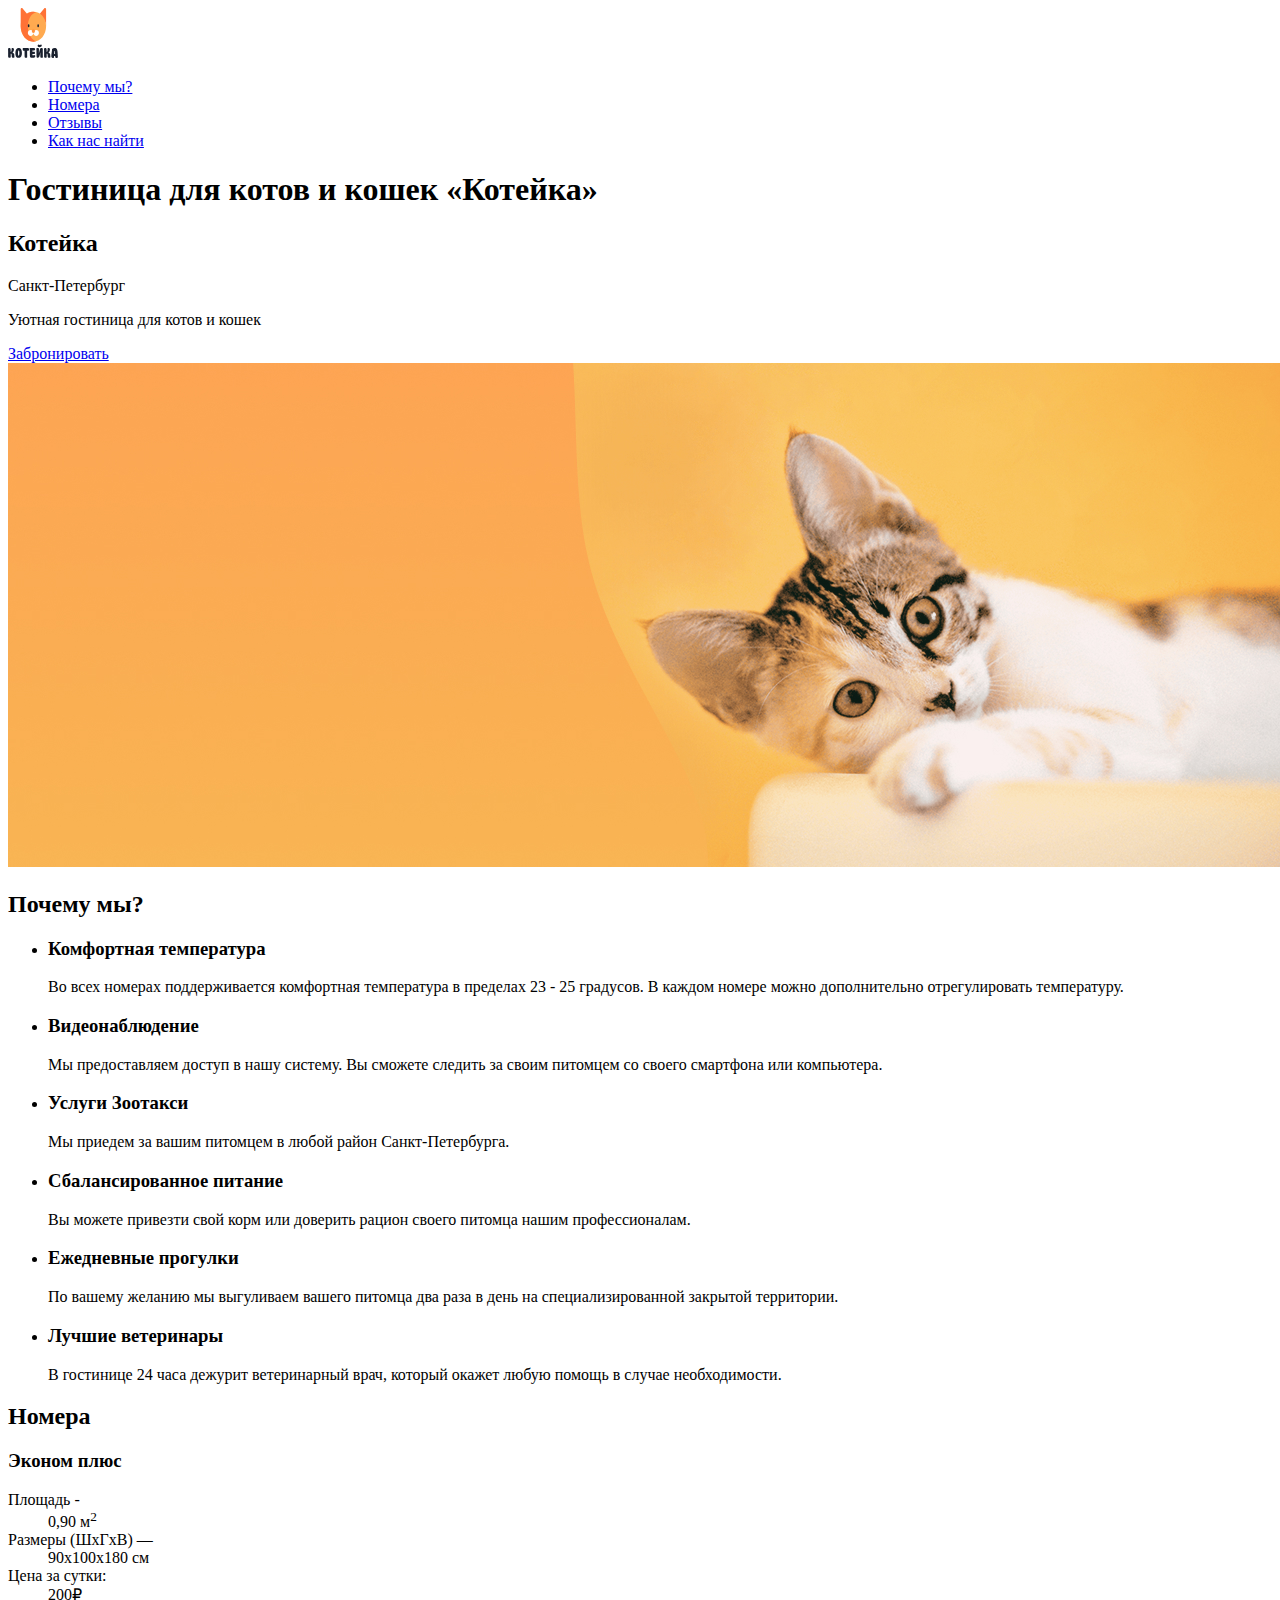
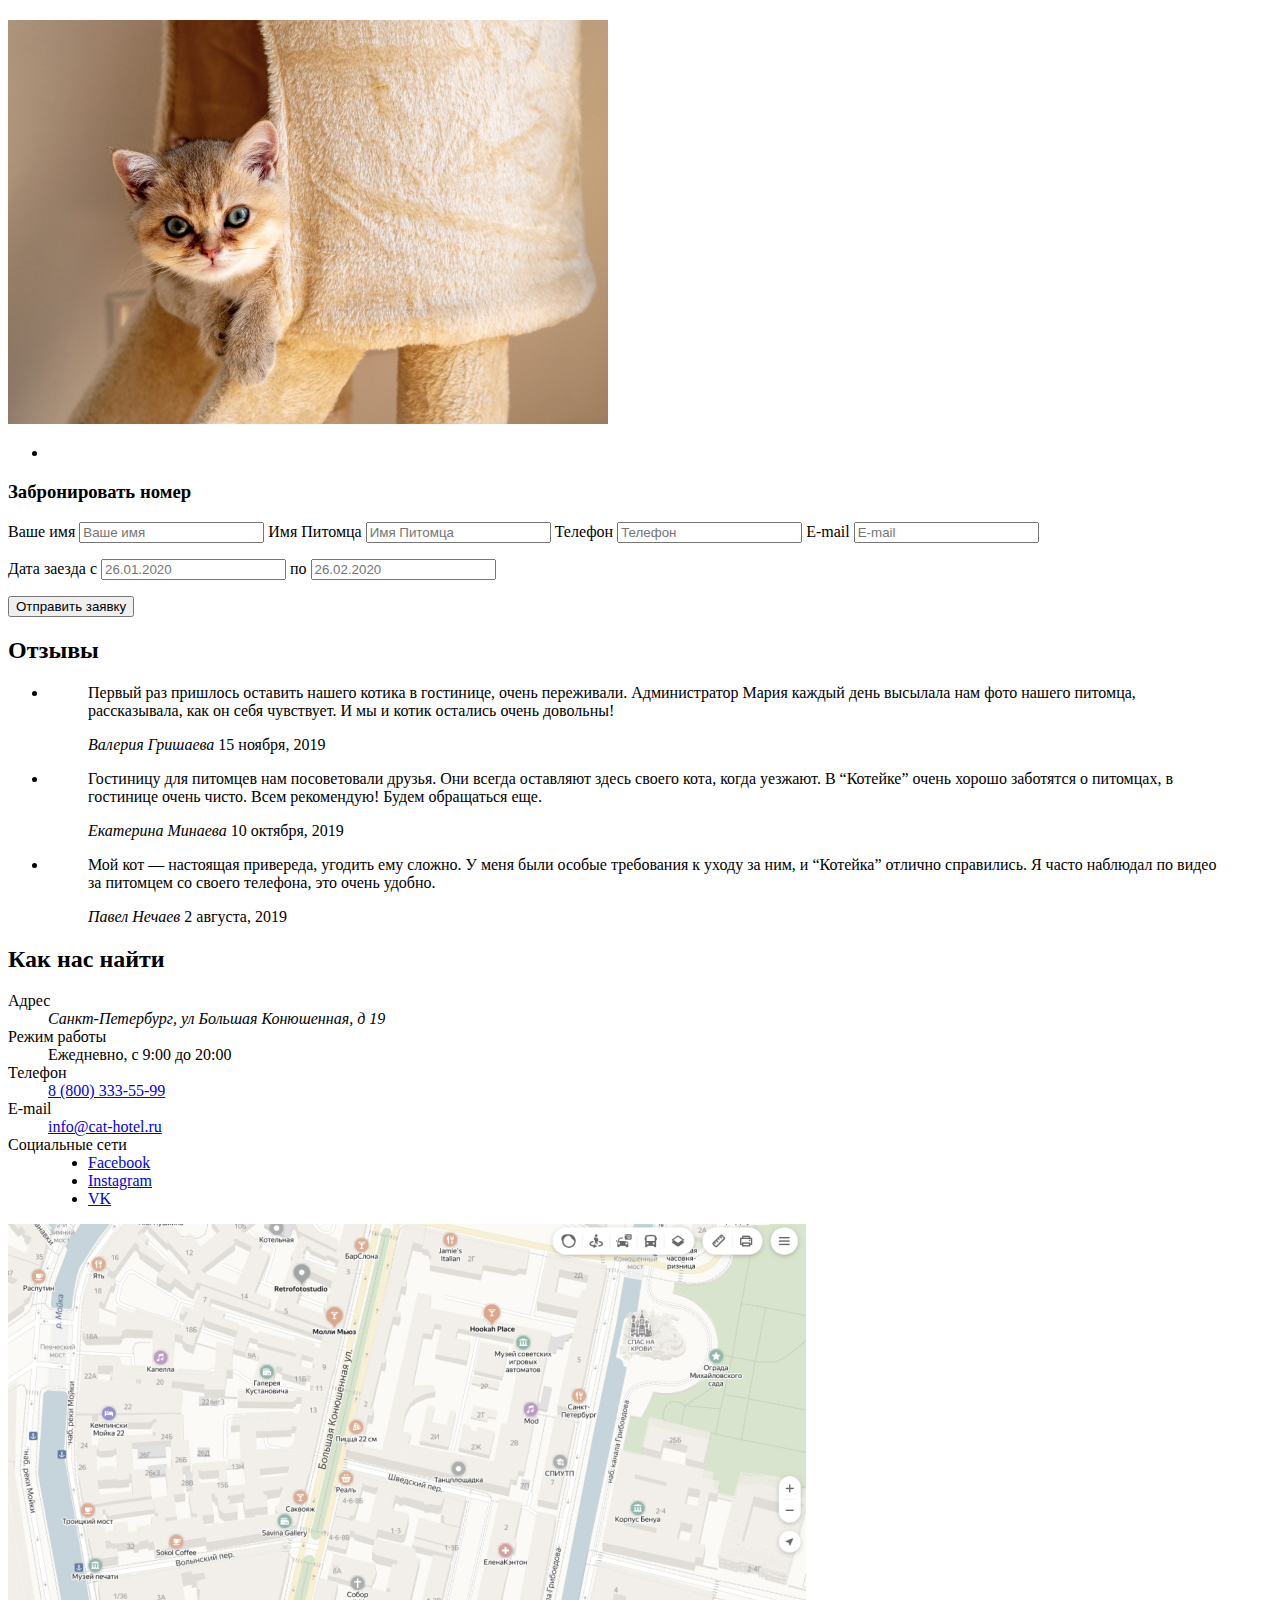
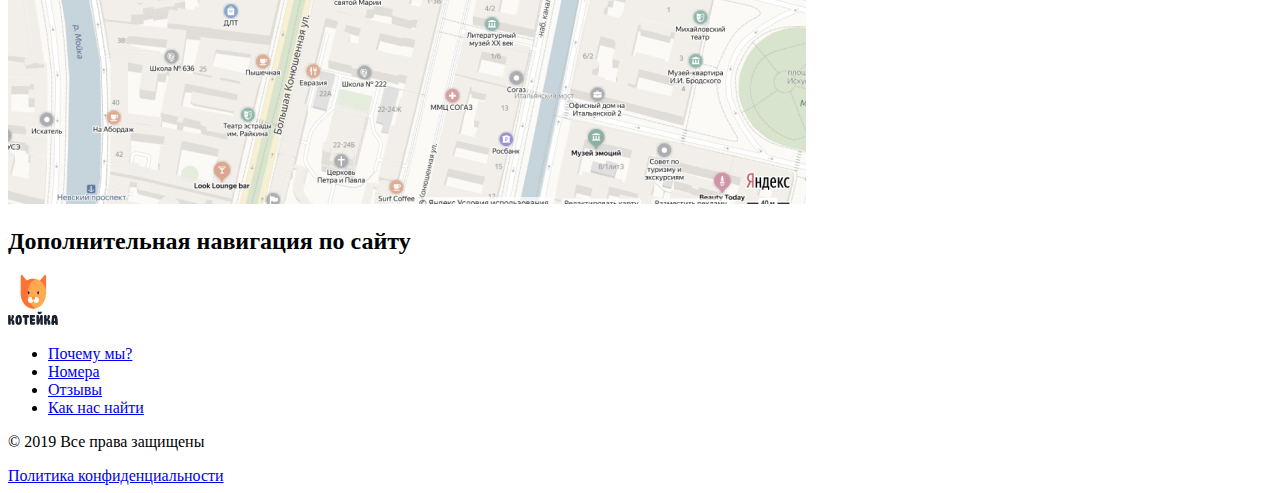
<file: index.html>
<!DOCTYPE html>
<html lang="ru">

<head>
  <meta charset="UTF-8">
  <meta name="viewport" content="width=device-width, initial-scale=1.0">
  <title>Главная страница сайта гостиницы для котов и кошек «Котейка»</title>
</head>

<body>
  <header>
    <nav>
      <a href="#"><img src="img/logo.svg" width="50" height="50" alt="Логотип сайта гостиницы для котов и кошек «Котейка»"></a>
      <ul>
        <li><a href="#">Почему мы?</a></li>
        <li><a href="#">Номера</a></li>
        <li><a href="#">Отзывы</a></li>
        <li><a href="#">Как нас найти</a></li>
      </ul>
    </nav>
  </header>
  <main>
    <section class="first-screen">
      <h1>Гостиница для котов и кошек «Котейка»</h1>
      <h2>Котейка</h2>
      <p>Санкт-Петербург</p>
      <p>Уютная гостиница для котов и кошек</p>
      <a href="catalog.html">Забронировать</a>
      <img src="img/photo-promo-1.jpg" width="1366" height="504" alt="Уютная гостиница для котов и кошек">
    </section>
    <section>
      <h2>Почему мы?</h2>
      <ul>
        <li>
          <h3>Комфортная температура</h3>
          <p>Во всех номерах поддерживается комфортная температура в пределах 23 - 25 градусов. В каждом
            номере можно дополнительно отрегулировать температуру.</p>
        </li>
        <li>
          <h3>Видеонаблюдение</h3>
          <p>Мы предоставляем доступ в нашу систему. Вы сможете следить за своим питомцем со своего смартфона
            или компьютера.</p>
        </li>
        <li>
          <h3>Услуги Зоотакси</h3>
          <p>Мы приедем за вашим питомцем в любой район Санкт-Петербурга.</p>
        </li>
        <li>
          <h3>Сбалансированное питание</h3>
          <p>Вы можете привезти свой корм или доверить рацион своего питомца нашим профессионалам.</p>
        </li>
        <li>
          <h3>Ежедневные прогулки</h3>
          <p>По вашему желанию мы выгуливаем вашего питомца два раза в день на специализированной закрытой
            территории.</p>
        </li>
        <li>
          <h3>Лучшие ветеринары</h3>
          <p>В гостинице 24 часа дежурит ветеринарный врач, который окажет любую помощь в случае
            необходимости.</p>
        </li>
      </ul>
    </section>
    <section>
      <h2>Номера</h2>
      <section>
        <h3>Эконом плюс</h3>
        <dl>
          <dt>Площадь - </dt>
          <dd>0,90 м<sup>2</sup></dd>
          <div class="promo-block"></div>
          <dt>Размеры (ШхГхВ) — </dt>
          <dd>90х100х180 см</dd>
          <!-- Hello -->
          <dt>Цена за сутки: </dt>
          <dd>200₽</dd>
        </dl>
        <img src="img/photo-order-1.jpg" width="600" height="404" alt="Эконом плюс">
        <ul>
          <li>
            <a href=""></a>
          </li>
        </ul>
      </section>
      <section>
        <h3>Забронировать номер</h3>
        <form id="reservation-form" action="#" method="post">
          <label class="visually-hidden" for="your-name">Ваше имя</label>
          <input type="text" name="reservation-form__your-name" id="reservation-form__your-name" placeholder="Ваше имя">

          <label class="visually-hidden" for="reservation-form__pets-name">Имя Питомца</label>
          <input type="text" name="reservation-form__pets-name" id="reservation-form__pets-name" placeholder="Имя Питомца">

          <label class="visually-hidden" for="reservation-form__tel">Телефон</label>
          <input type="tel" name="reservation-form__tel" id="reservation-form__tel" placeholder="Телефон">

          <label class="visually-hidden" for="reservation-form__mail">E-mail</label>
          <input type="email" name="reservation-form__mail" id="reservation-form__mail" placeholder="E-mail">

          <p><label for="reservation-form-begin-date">Дата заезда с</label>
            <input type="text" name="reservation-form-begin-date" id="reservation-form-begin-date" placeholder="26.01.2020">
            <label for="reservation-form-end-date">по</label>
            <input type="text" name="reservation-form-end-date" id="reservation-form-end-date" placeholder="26.02.2020">
          </p>

          <button>Отправить заявку</button>
        </form>
      </section>
    </section>
    <section>
      <h2>Отзывы</h2>
      <ul>
        <li>
          <blockquote>
            <p>Первый раз пришлось оставить нашего котика в гостинице, очень переживали. Администратор Мария
              каждый день высылала нам фото нашего питомца, рассказывала, как он себя чувствует. И мы и
              котик остались очень довольны!</p>
            <cite>Валерия Гришаева</cite>
            <time datetime="2019-11-15">15 ноября, 2019</time>
          </blockquote>
        </li>
        <li>
          <blockquote>
            <p>Гостиницу для питомцев нам посоветовали друзья. Они всегда оставляют здесь своего кота, когда
              уезжают. В “Котейке” очень хорошо заботятся о питомцах, в гостинице очень чисто. Всем
              рекомендую! Будем обращаться еще.</p>
            <cite>Екатерина Минаева</cite>
            <time datetime="2019-10-10">10 октября, 2019</time>
          </blockquote>
        </li>
        <li>
          <blockquote>
            <p>Мой кот — настоящая привереда, угодить ему сложно. У меня были особые требования к уходу за
              ним, и “Котейка” отлично справились. Я часто наблюдал по видео за питомцем со своего
              телефона, это очень удобно.</p>
            <cite>Павел Нечаев</cite>
            <time datetime="2019-08-02">2 августа, 2019</time>
          </blockquote>
        </li>
        <!-- </ul> -->
    </section>
  </main>
  <footer>
    <section>
      <h2>Как нас найти</h2>
      <dl>
        <dt>Адрес</dt>
        <dd>
          <address>Санкт-Петербург, ул Большая Конюшенная, д 19</address>
        </dd>

        <dt>Режим работы</dt>
        <dd>Ежедневно, с 9:00 до 20:00</dd>

        <dt>Телефон</dt>
        <dd><a href="tel:+78003335599">8 (800) 333-55-99</a></dd>

        <dt>E-mail</dt>
        <dd><a href="mailto:info@cat-hotel.ru">info@cat-hotel.ru</a></dd>

        <dt>Социальные сети</dt>
        <dd>
          <ul>
            <li><a href="#">Facebook</a></li>
            <li><a href="#">Instagram</a></li>
            <li><a href="#">VK</a></li>
          </ul>
        </dd>

      </dl>
      <img src="img/map.jpg" width="798" height="580" alt="Карта">
    </section>

    <section>
      <h2 class="visually-hidden">Дополнительная навигация по сайту</h2>
      <a href="#"><img src="img/logo.svg" width="50" height="50" alt="Логотип"></a>
      <ul>
        <li><a href="#">Почему мы?</a></li>
        <li><a href="#">Номера</a></li>
        <li><a href="#">Отзывы</a></li>
        <li><a href="#">Как нас найти</a></li>
      </ul>
      <p>© 2019 Все права защищены</p>
      <a href="#">Политика конфиденциальности</a>
    </section>
  </footer>
</body>

</html>
</file>
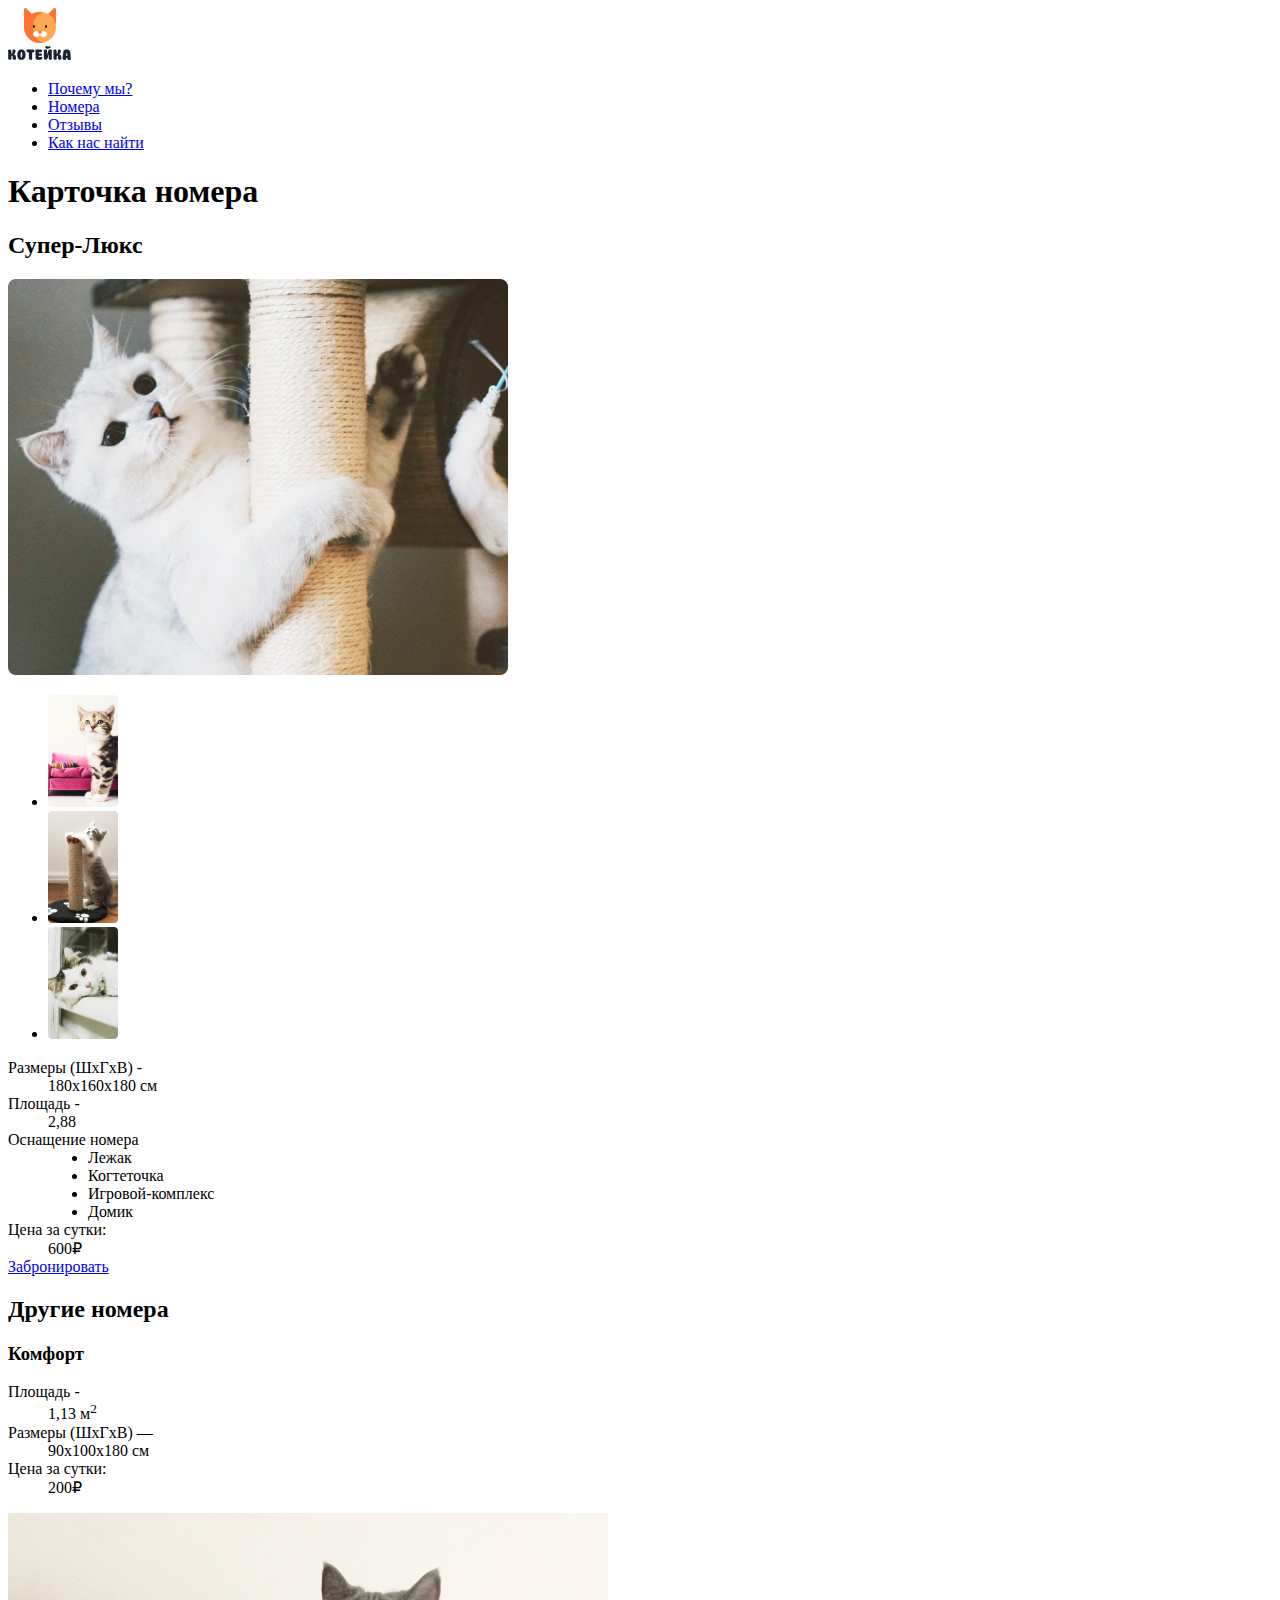
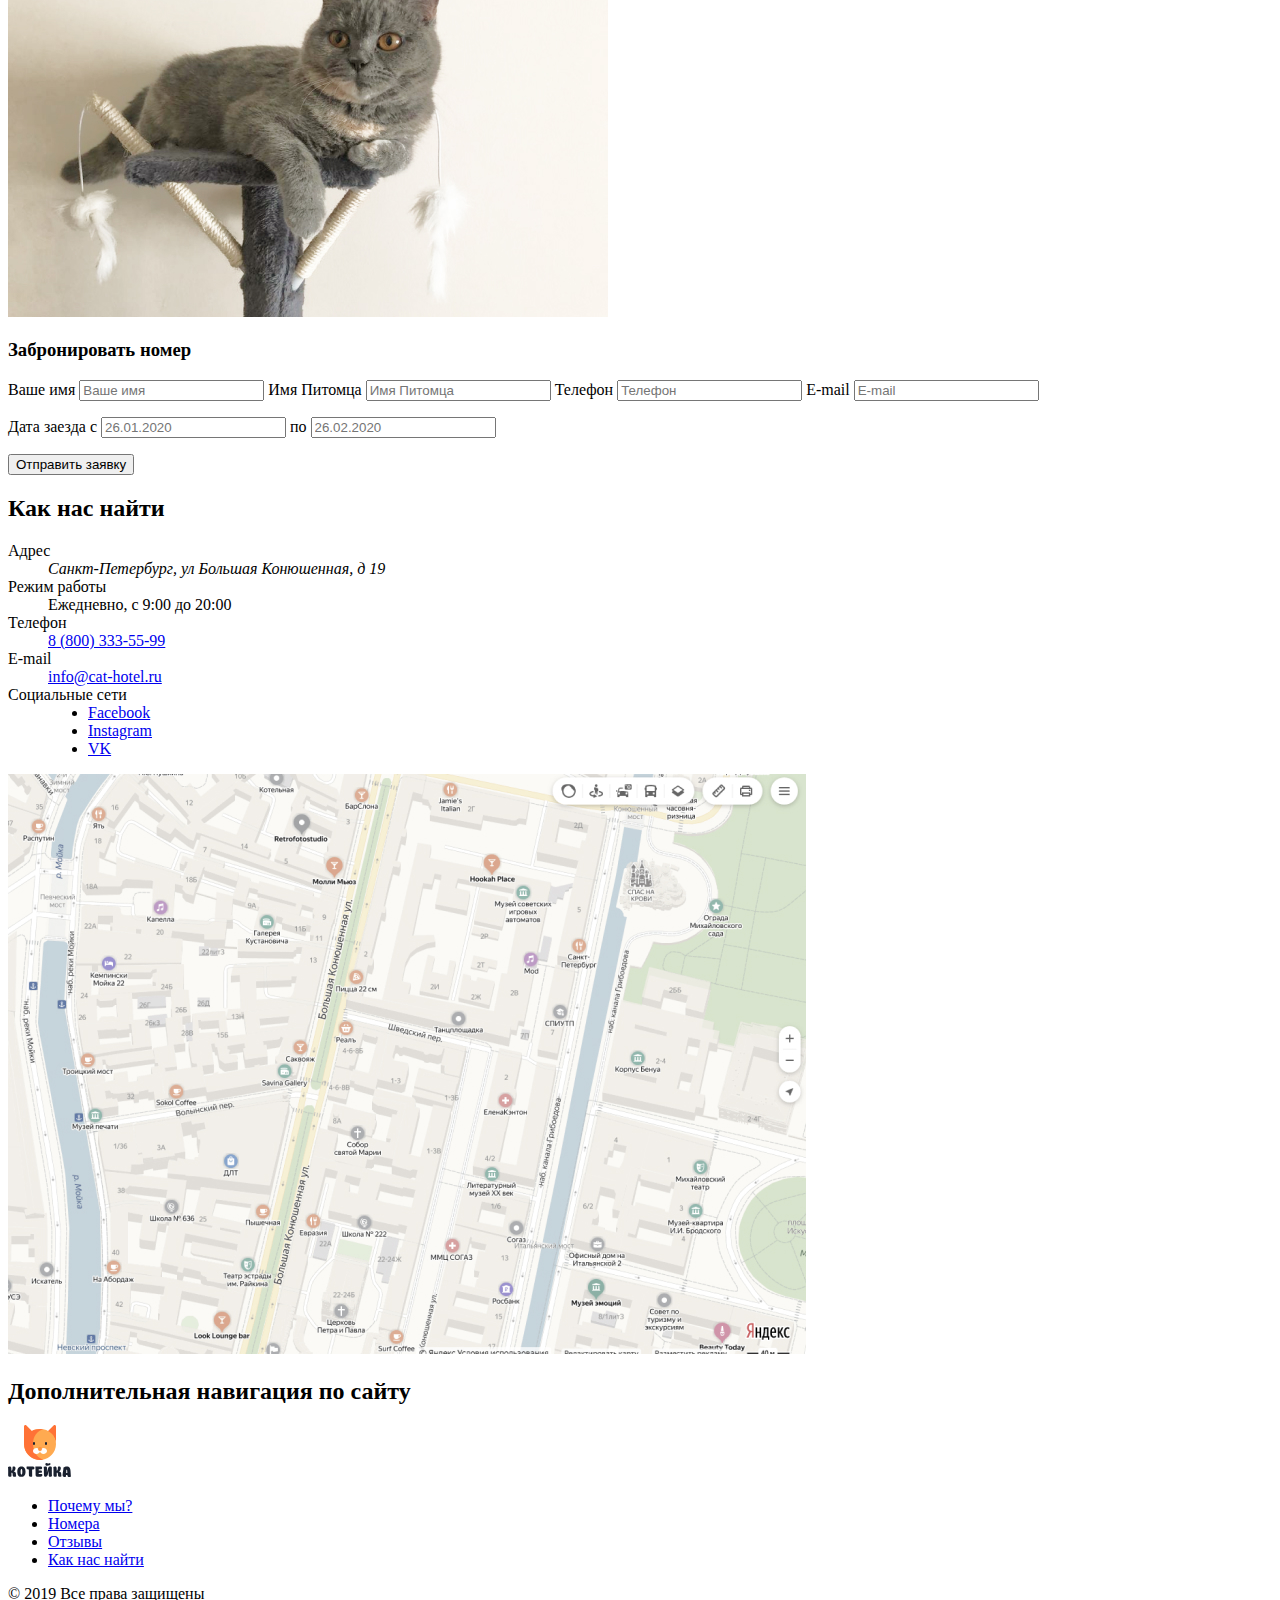
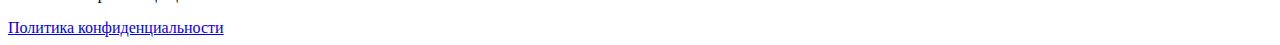
<file: card.html>
<!DOCTYPE html>
<html lang="ru">

<head>
	<meta charset="UTF-8">
	<meta name="viewport" content="width=device-width, initial-scale=1.0">
	<title>Главная страница сайта гостиницы для котов и кошек «Котейка»</title>
</head>

<body>
	<header>
		<nav>
			<a class="logo" href="index.html"><img src="img/logo.svg" width="63" height="52" alt="Логотип сайта гостиницы для котов и кошек «Котейка»"></a>
			<ul>
				<li><a href="#">Почему мы?</a></li>
				<li><a href="#">Номера</a></li>
				<li><a href="#">Отзывы</a></li>
				<li><a href="#">Как нас найти</a></li>
			</ul>
		</nav>
	</header>
	<main>
		<h1 class="visually-hidden">Карточка номера</h1>
		<section class="card">
			<h2>Супер-Люкс</h2>
			<img src="img/photo-full.jpg" width="500" height="396" alt="Супер-Люкс">
			<ul class="card-photo-preview">
				<li class="card-photo-preview__item">
					<img src="img/photo-1.jpg" width="70" height="112" alt="Фото 1">
				</li>
				<li class="card-photo-preview__item">
					<img src="img/photo-2.jpg" width="70" height="112" alt="Фото 2">
				</li>
				<li class="card-photo-preview__item">
					<img src="img/photo-3.jpg" width="70" height="112" alt="Фото 3">
				</li>
			</ul>
			<dl>
				<dt>Размеры (ШхГхВ) - </dt>
				<dd>180х160х180 см</dd>

				<dt>Площадь - </dt>
				<dd>2,88</dd>

				<dt>Оснащение номера</dt>
				<dd>
					<ul>
						<li>Лежак</li>
						<li>Когтеточка</li>
						<li>Игровой-комплекс</li>
						<li>Домик</li>
					</ul>
				</dd>

				<dt>Цена за сутки: </dt>
				<dd>600₽</dd>

				<a href="#">Забронировать</a>
			</dl>
		</section>
		<section class="room-reservation">
			<h2>Другие номера</h2>
			<section>
				<h3>Комфорт</h3>
				<dl>
					<dt>Площадь - </dt>
					<dd>1,13 м<sup>2</sup></dd>
					<dt>Размеры (ШхГхВ) — </dt>
					<dd>90х100х180 см</dd>
					<dt>Цена за сутки: </dt>
					<dd>200₽</dd>
				</dl>
				<img src="img/photo-order-2.jpg" width="600" height="404" alt="Комфорт">
			</section>
			<section>
				<h3>Забронировать номер</h3>
				<form id="reservation-form" action="#" method="post">
					<label class="visually-hidden" for="your-name">Ваше имя</label>
					<input type="text" name="reservation-form__your-name" id="reservation-form__your-name" placeholder="Ваше имя">

					<label class="visually-hidden" for="reservation-form__pets-name">Имя Питомца</label>
					<input type="text" name="reservation-form__pets-name" id="reservation-form__pets-name" placeholder="Имя Питомца">

					<label class="visually-hidden" for="reservation-form__tel">Телефон</label>
					<input type="tel" name="reservation-form__tel" id="reservation-form__tel" placeholder="Телефон">

					<label class="visually-hidden" for="reservation-form__mail">E-mail</label>
					<input type="email" name="reservation-form__mail" id="reservation-form__mail" placeholder="E-mail">

					<p><label for="reservation-form-begin-date">Дата заезда с</label>
						<input type="text" name="reservation-form-begin-date" id="reservation-form-begin-date" placeholder="26.01.2020">
						<label for="reservation-form-end-date">по</label>
						<input type="text" name="reservation-form-end-date" id="reservation-form-end-date" placeholder="26.02.2020">
					</p>

					<button>Отправить заявку</button>
				</form>
			</section>
		</section>
	</main>
	<footer>
		<section>
			<h2>Как нас найти</h2>
			<dl>
				<dt>Адрес</dt>
				<dd>
					<address>Санкт-Петербург, ул Большая Конюшенная, д 19</address>
				</dd>

				<dt>Режим работы</dt>
				<dd>Ежедневно, с 9:00 до 20:00</dd>

				<dt>Телефон</dt>
				<dd><a href="tel:+78003335599">8 (800) 333-55-99</a></dd>

				<dt>E-mail</dt>
				<dd><a href="mailto:info@cat-hotel.ru">info@cat-hotel.ru</a></dd>

				<dt>Социальные сети</dt>
				<dd>
					<ul>
						<li><a href="#">Facebook</a></li>
						<li><a href="#">Instagram</a></li>
						<li><a href="#">VK</a></li>
					</ul>
				</dd>

			</dl>
			<img src="img/map.jpg" width="798" height="580" alt="Карта">
		</section>

		<section>
			<h2 class="visually-hidden">Дополнительная навигация по сайту</h2>
			<a class="logo" href="index.html"><img src="img/logo.svg" width="63" height="52" alt="Логотип сайта гостиницы для котов и кошек «Котейка»"></a>
			<ul>
				<li><a href="#">Почему мы?</a></li>
				<li><a href="#">Номера</a></li>
				<li><a href="#">Отзывы</a></li>
				<li><a href="#">Как нас найти</a></li>
			</ul>
			<p>© 2019 Все права защищены</p>
			<a href="#">Политика конфиденциальности</a>
		</section>
	</footer>
</body>

</html>
</file>
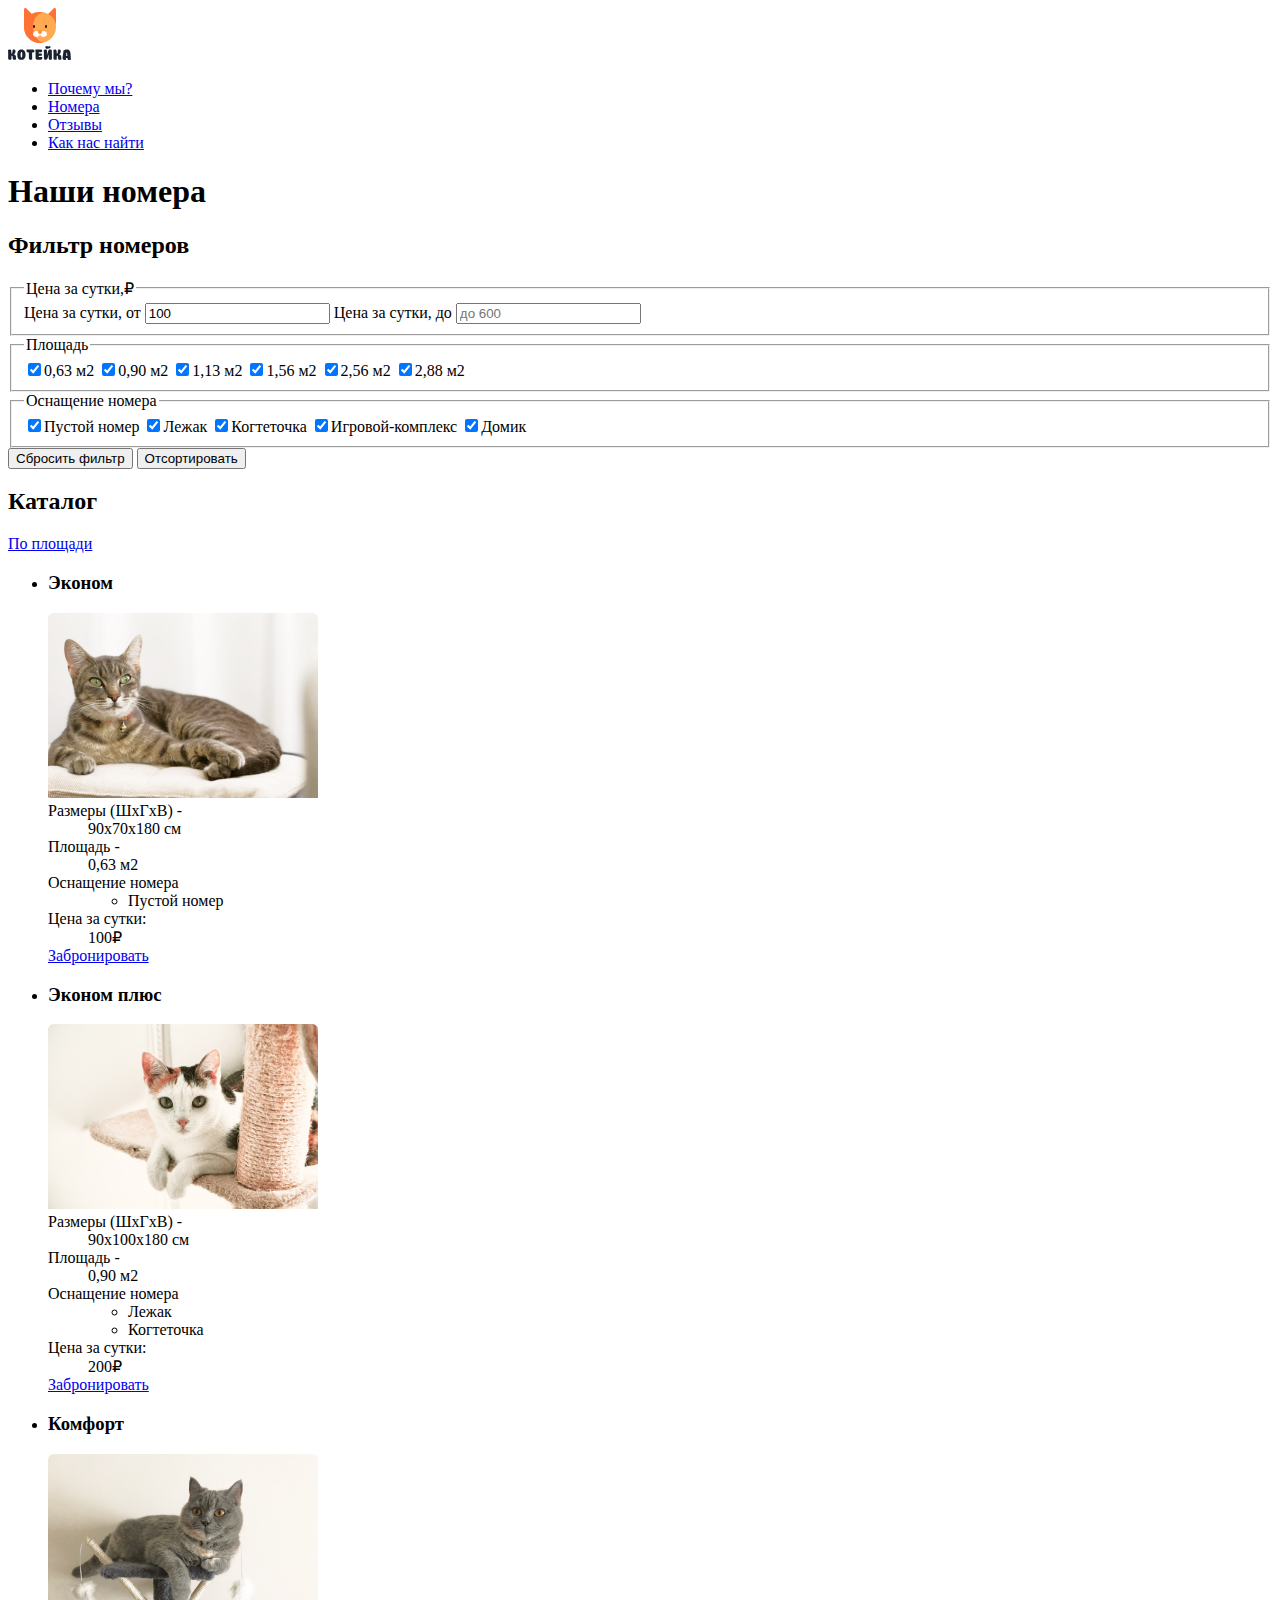
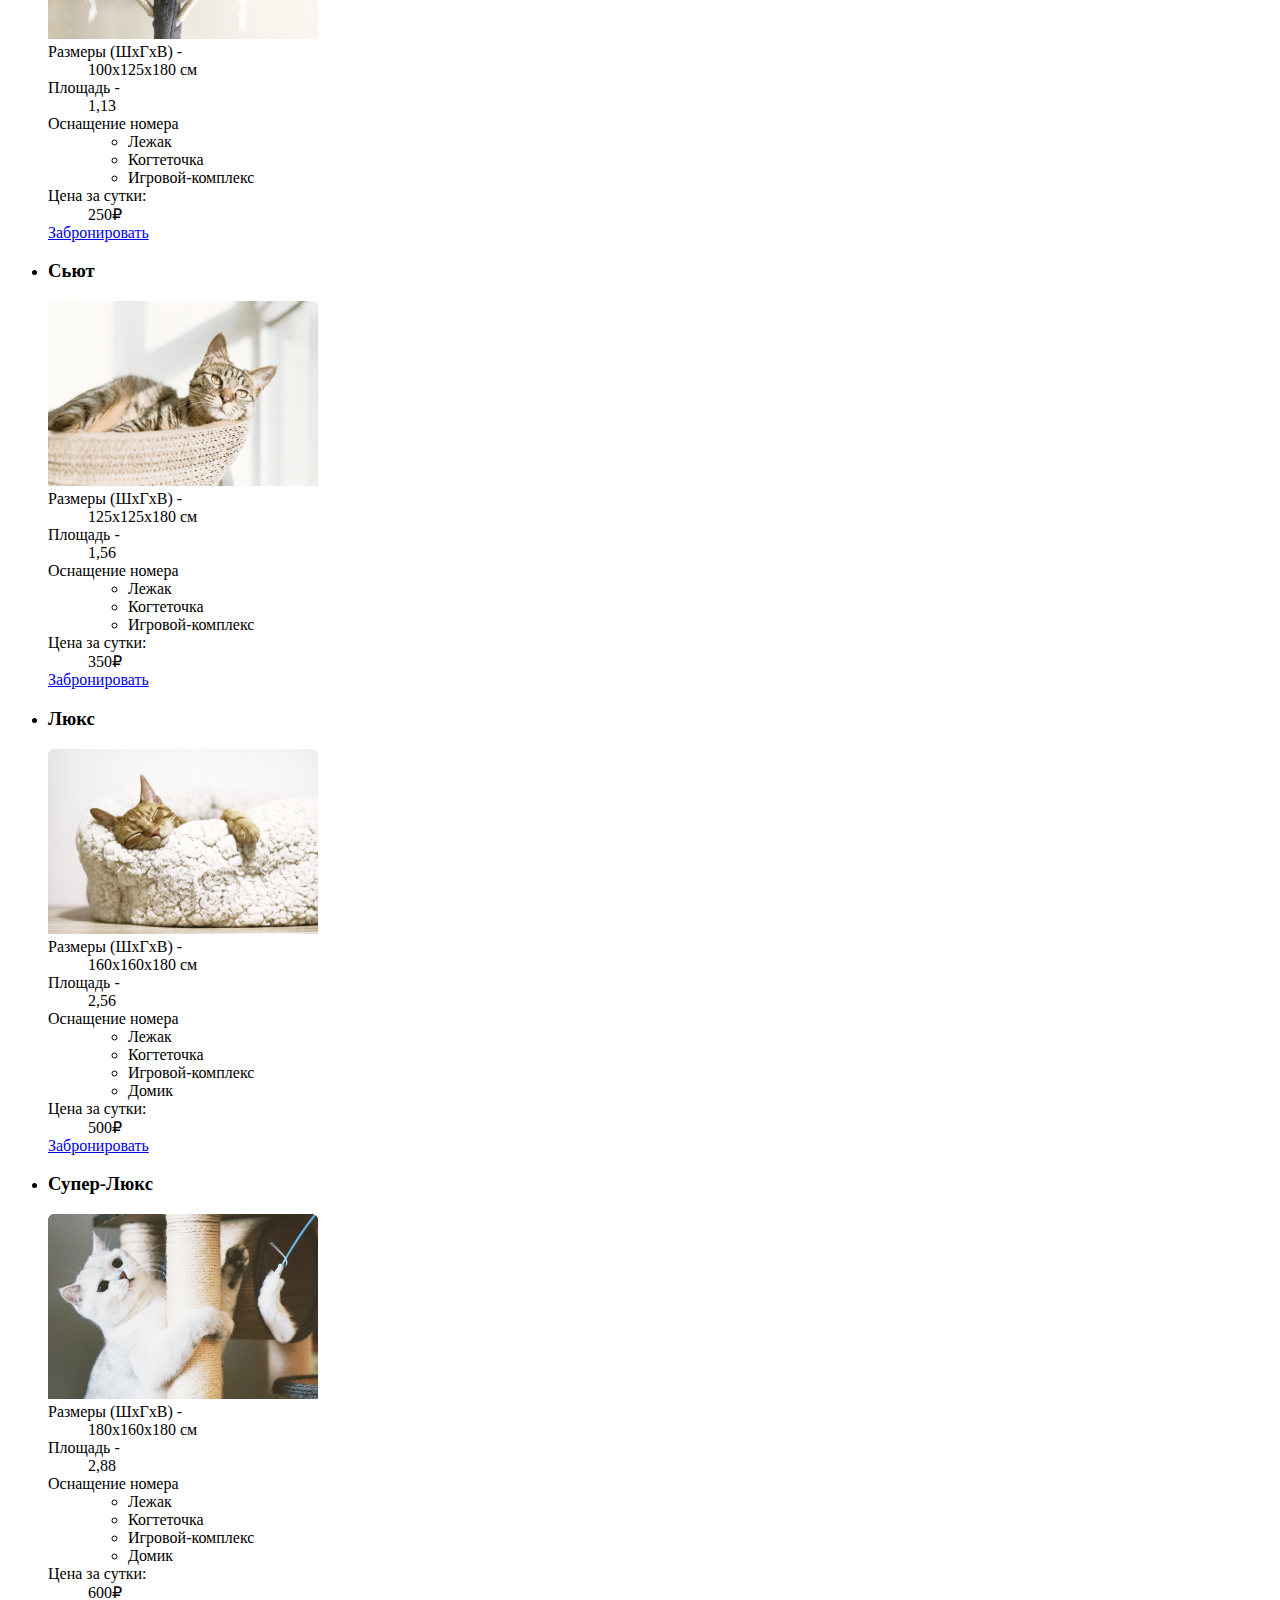
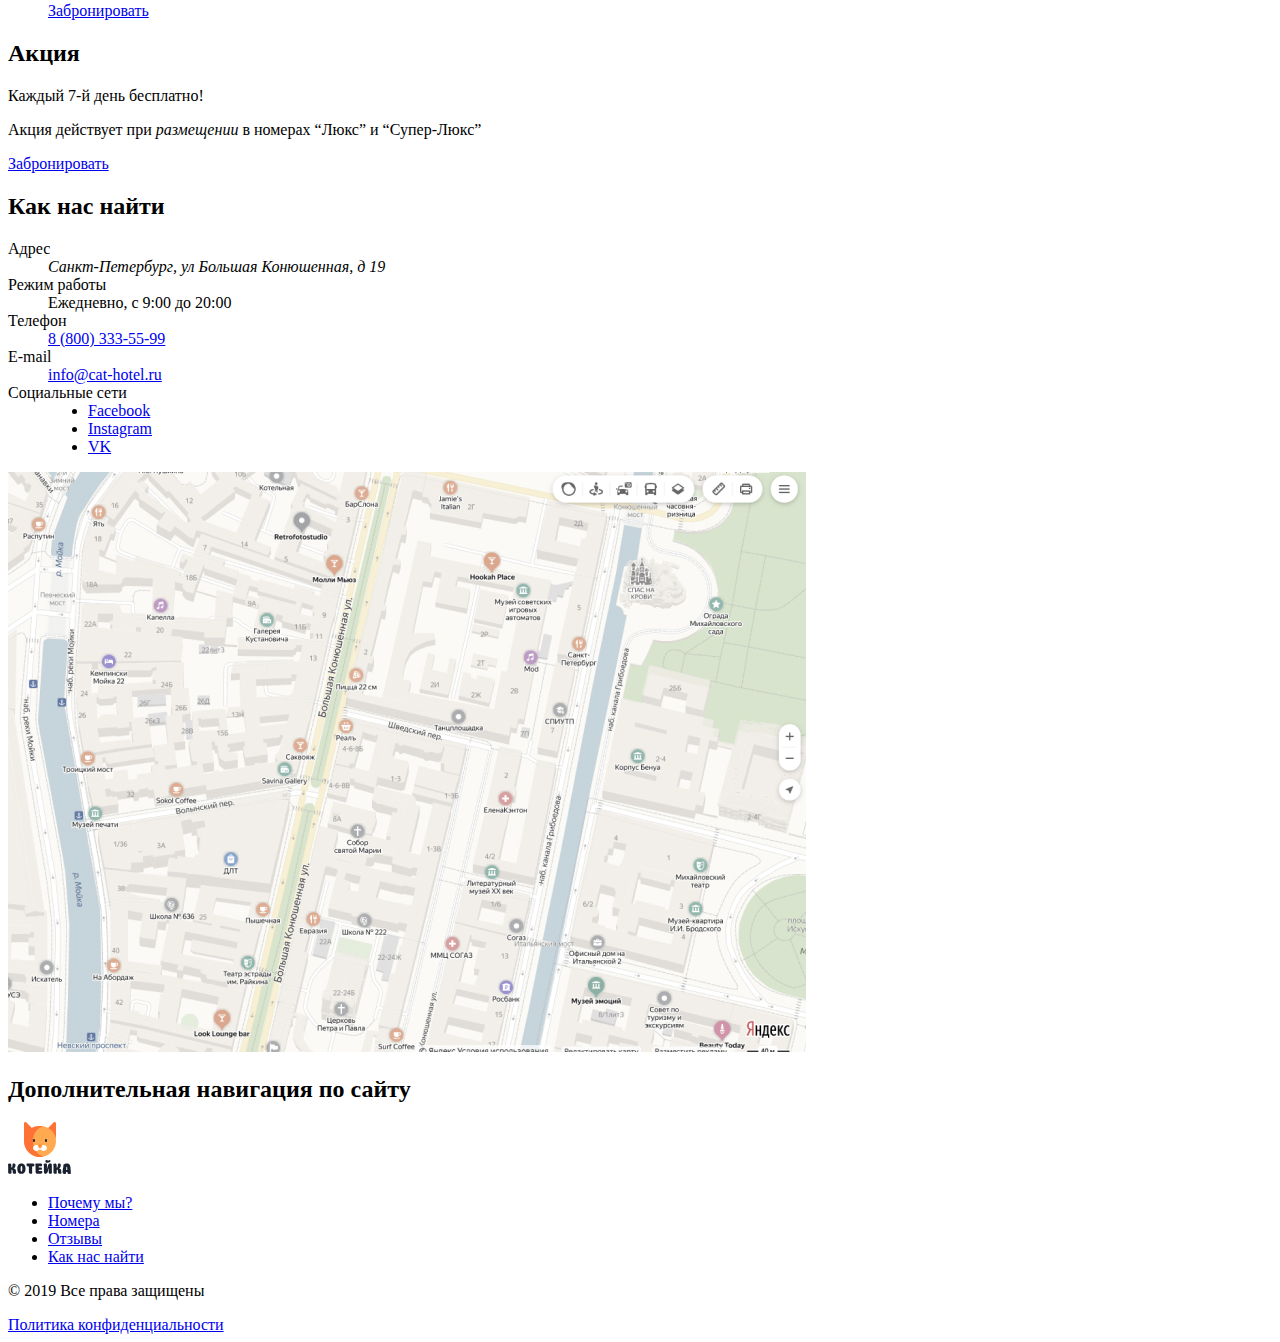
<file: catalog.html>
<!DOCTYPE html>
<html lang="ru">

<head>
	<meta charset="UTF-8">
	<meta name="viewport" content="width=device-width, initial-scale=1.0">
	<title>Каталог номеров гостиницы для котов и кошек «Котейка»</title>
</head>

<body>
	<header>
		<nav>
			<a class="logo" href="index.html"><img src="img/logo.svg" width="63" height="52" alt="Логотип сайта гостиницы для котов и кошек «Котейка»"></a>
			<ul>
				<li><a href="#">Почему мы?</a></li>
				<li><a href="#">Номера</a></li>
				<li><a href="#">Отзывы</a></li>
				<li><a href="#">Как нас найти</a></li>
			</ul>
		</nav>
	</header>
	<main>
		<h1>Наши номера</h1>
		<section>
			<h2 class="visually-hidden">Фильтр номеров</h2>
			<form id="filters-form" class="filters-form" action="https://echo.htmlacademy.ru" class="apart-filter" method="GET">
				<fieldset>
					<legend>Цена за сутки,₽</legend>

					<label for="apart-filter__from-price">Цена за сутки, от</label>
					<input type="number" id="apart-filter__from-price" name="apart-filter__from-price" placeholder="от 100" value="100">

					<label for="apart-filter__to-price">Цена за сутки, до</label>
					<input type="number" id="apart-filter__to-price" name="apart-filter__to-price" placeholder="до 600">
				</fieldset>

				<fieldset>
					<legend>Площадь</legend>
					<label><input type="checkbox" name="area" value="0,63 м2" checked>0,63 м2</label>
					<label><input type="checkbox" name="area" checked>0,90 м2</label>
					<label><input type="checkbox" name="area" checked>1,13 м2</label>
					<label><input type="checkbox" name="area" checked>1,56 м2</label>
					<label><input type="checkbox" checked>2,56 м2</label>
					<label><input type="checkbox" checked>2,88 м2</label>
				</fieldset>

				<fieldset>
					<legend>Оснащение номера</legend>
					<label><input type="checkbox" checked name="apart-filter-equipment">Пустой номер</label>
					<label><input type="checkbox" checked name="apart-filter-equipment">Лежак</label>
					<label><input type="checkbox" checked name="apart-filter-equipment">Когтеточка</label>
					<label><input type="checkbox" checked name="apart-filter-equipment">Игровой-комплекс</label>
					<label><input type="checkbox" checked name="apart-filter-equipment" value="house">Домик</label>
				</fieldset>
				<button type="reset">Сбросить фильтр</button>
				<button type="submit">Отсортировать</button>
			</form>
		</section>
		<section>
			<h2>Каталог</h2>
			<a class="sort__link" href="#">По площади</a>
			<ul>
				<li>
					<h3>Эконом</h3>
					<img src="img/photo-room-2.jpg" width="270" height="185" alt="Эконом комната">
					<dl>
						<dt>Размеры (ШхГхВ) - </dt>
						<dd>90х70х180 см</dd>

						<dt>Площадь - </dt>
						<dd>0,63 м2</dd>

						<dt>Оснащение номера</dt>
						<dd>
							<ul>
								<li>Пустой номер</li>
							</ul>
						</dd>

						<dt>Цена за сутки: </dt>
						<dd>100₽</dd>

						<a href="card.html">Забронировать</a>
					</dl>
				</li>

				<li>
					<h3>Эконом плюс</h3>
					<img src="img/photo-room-3.jpg" width="270" height="185" alt="Эконом плюс">
					<dl>
						<dt>Размеры (ШхГхВ) - </dt>
						<dd>90х100х180 см</dd>

						<dt>Площадь - </dt>
						<dd>0,90 м2</dd>

						<dt>Оснащение номера</dt>
						<dd>
							<ul>
								<li>Лежак</li>
								<li>Когтеточка</li>
							</ul>
						</dd>

						<dt>Цена за сутки: </dt>
						<dd>200₽</dd>

						<a href="#">Забронировать</a>
					</dl>
				</li>

				<li>
					<h3>Комфорт</h3>
					<img src="img/photo-room-6.jpg" width="270" height="185" alt="Комфорт">
					<dl>
						<dt>Размеры (ШхГхВ) - </dt>
						<dd>100х125х180 см</dd>

						<dt>Площадь - </dt>
						<dd>1,13</dd>

						<dt>Оснащение номера</dt>
						<dd>
							<ul>
								<li>Лежак</li>
								<li>Когтеточка</li>
								<li>Игровой-комплекс</li>
							</ul>
						</dd>

						<dt>Цена за сутки: </dt>
						<dd>250₽</dd>

						<a href="#">Забронировать</a>
					</dl>
				</li>

				<li>
					<h3>Сьют</h3>
					<img src="img/photo-room-4.jpg" width="270" height="185" alt="Сьют">
					<dl>
						<dt>Размеры (ШхГхВ) - </dt>
						<dd>125х125х180 см</dd>

						<dt>Площадь - </dt>
						<dd>1,56</dd>

						<dt>Оснащение номера</dt>
						<dd>
							<ul>
								<li>Лежак</li>
								<li>Когтеточка</li>
								<li>Игровой-комплекс</li>
							</ul>
						</dd>

						<dt>Цена за сутки: </dt>
						<dd>350₽</dd>

						<a href="#">Забронировать</a>
					</dl>
				</li>

				<li>
					<h3>Люкс</h3>
					<img src="img/photo-room-1.jpg" width="270" height="185" alt="Люкс">
					<dl>
						<dt>Размеры (ШхГхВ) - </dt>
						<dd>160х160х180 см</dd>

						<dt>Площадь - </dt>
						<dd>2,56</dd>

						<dt>Оснащение номера</dt>
						<dd>
							<ul>
								<li>Лежак</li>
								<li>Когтеточка</li>
								<li>Игровой-комплекс</li>
								<li>Домик</li>
							</ul>
						</dd>

						<dt>Цена за сутки: </dt>
						<dd>500₽</dd>

						<a href="#">Забронировать</a>
					</dl>
				</li>

				<li>
					<h3>Супер-Люкс</h3>
					<img src="img/photo-room-5.jpg" width="270" height="185" alt="Супер-Люкс">
					<dl>
						<dt>Размеры (ШхГхВ) - </dt>
						<dd>180х160х180 см</dd>

						<dt>Площадь - </dt>
						<dd>2,88</dd>

						<dt>Оснащение номера</dt>
						<dd>
							<ul>
								<li>Лежак</li>
								<li>Когтеточка</li>
								<li>Игровой-комплекс</li>
								<li>Домик</li>
							</ul>
						</dd>

						<dt>Цена за сутки: </dt>
						<dd>600₽</dd>

						<a href="#">Забронировать</a>
					</dl>
				</li>
			</ul>
		</section>

		<section class="promo">
			<h2 class="visually-hidden">Акция</h2>
			<p>Каждый 7-й день <span>бесплатно!</span></p>
			<p>Акция действует при <em>размещении</em> в номерах “Люкс” и “Супер-Люкс”</p>
			<a class="promo__link" href="#">Забронировать</a>
		</section>
	</main>
	<footer>
		<section>
			<h2>Как нас найти</h2>
			<dl>
				<dt>Адрес</dt>
				<dd>
					<address>Санкт-Петербург, ул Большая Конюшенная, д 19</address>
				</dd>

				<dt>Режим работы</dt>
				<dd>Ежедневно, с 9:00 до 20:00</dd>

				<dt>Телефон</dt>
				<dd><a href="tel:+78003335599">8 (800) 333-55-99</a></dd>

				<dt>E-mail</dt>
				<dd><a href="mailto:info@cat-hotel.ru">info@cat-hotel.ru</a></dd>

				<dt>Социальные сети</dt>
				<dd>
					<ul>
						<li><a href="#">Facebook</a></li>
						<li><a href="#">Instagram</a></li>
						<li><a href="#">VK</a></li>
					</ul>
				</dd>

			</dl>
			<img src="img/map.jpg" width="798" height="580" alt="Карта">
		</section>

		<section>
			<h2 class="visually-hidden">Дополнительная навигация по сайту</h2>
			<a class="logo" href="index.html"><img src="img/logo.svg" width="63" height="52" alt="Логотип сайта гостиницы для котов и кошек «Котейка»"></a>
			<ul>
				<li><a href="#">Почему мы?</a></li>
				<li><a href="#">Номера</a></li>
				<li><a href="#">Отзывы</a></li>
				<li><a href="#">Как нас найти</a></li>
			</ul>
			<p>© 2019 Все права защищены</p>
			<a href="#">Политика конфиденциальности</a>
		</section>
	</footer>
</body>

</html>
</file>
